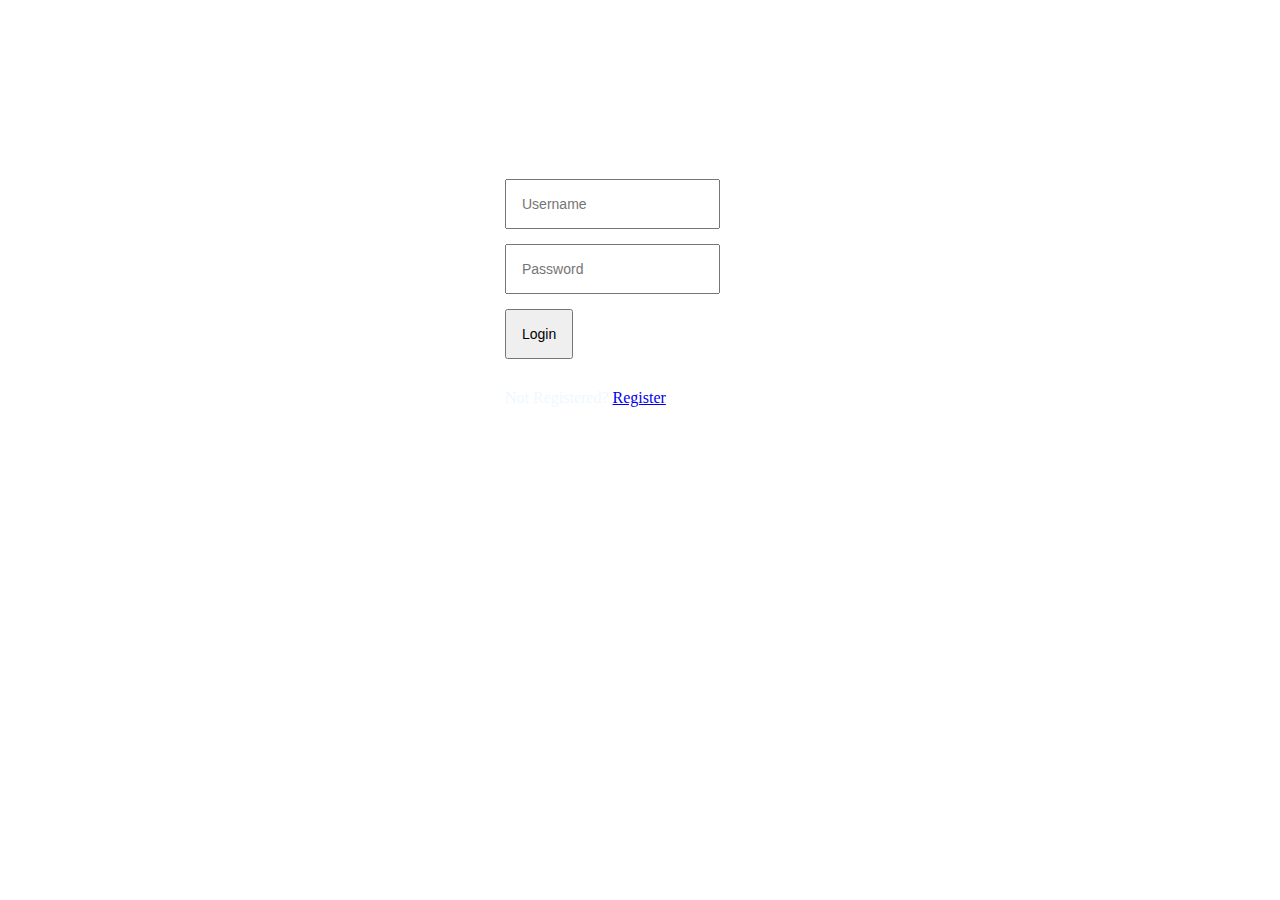
<file: Index.html>
<!DOCTYPE html>
<html>
<head>
  <link rel="stylesheet" href="loginworks.css"
</head>
<body>
  <div class="login-page">
    <div class="form">
      <form class="register-form">
        <input type="text" placeholder="Username"/>
            <input type="text" placeholder="Password"/>
                <input type="text" placeholder="Email Id"/>
                <button>Create</button>
                <p class="message">Already Registered? <a href="#"> Login</a></p>
              </form>
<form class="login-form">
  <input type="text" placeholder="Username"/>
    <input type="password" placeholder="Password"/>
  
    <form> <input type="button" value="Login" onclick="window.location.href='Home.html'" />
</form>
    <p class="message"> Not Registered? <a href="#">Register</a></p>
            </form>
            </div>
          </div>
  <script src='https://code.jquery.com/jquery-3.3.1.min.js'>
  </script>

  <script>
  $('.message a').click(function() {
  $('form').animate({height: "toggle", opacity: "toggle"}, "slow");
});
</script>
  </body>

</html>
</file>
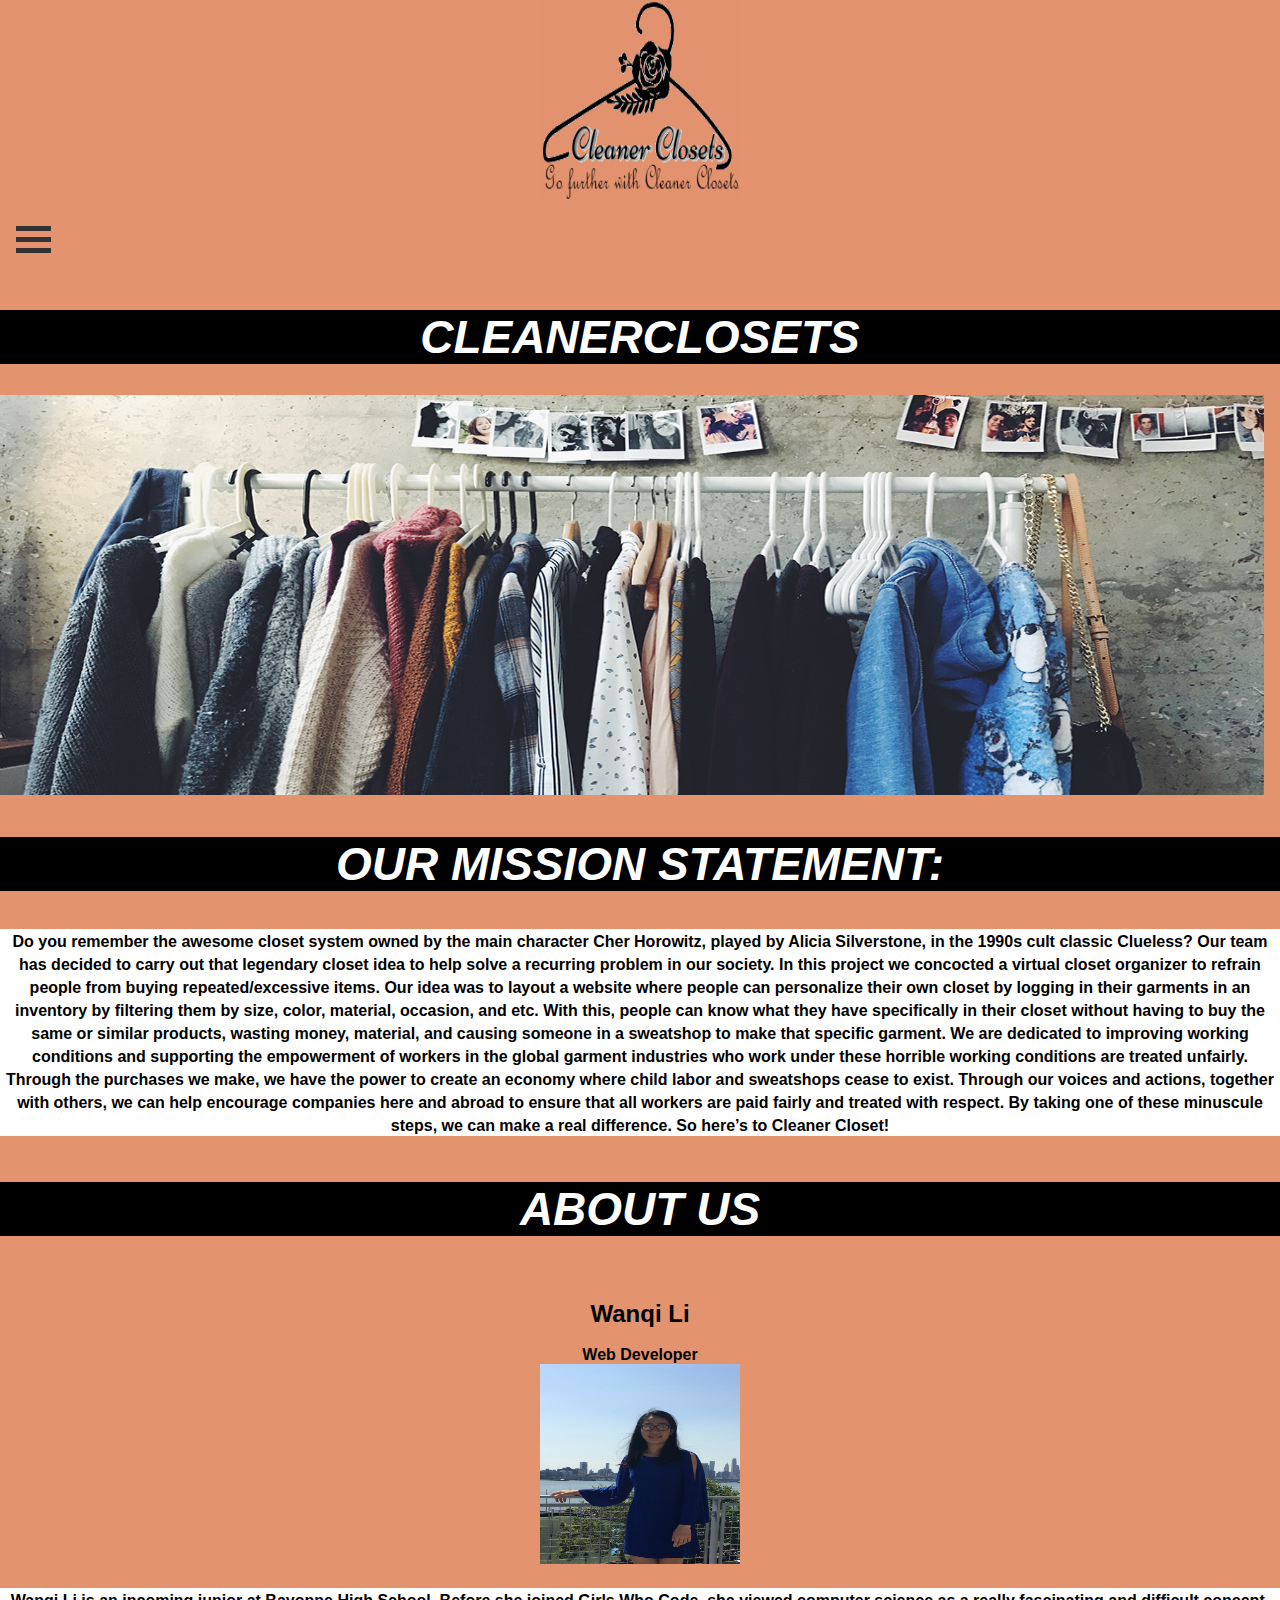
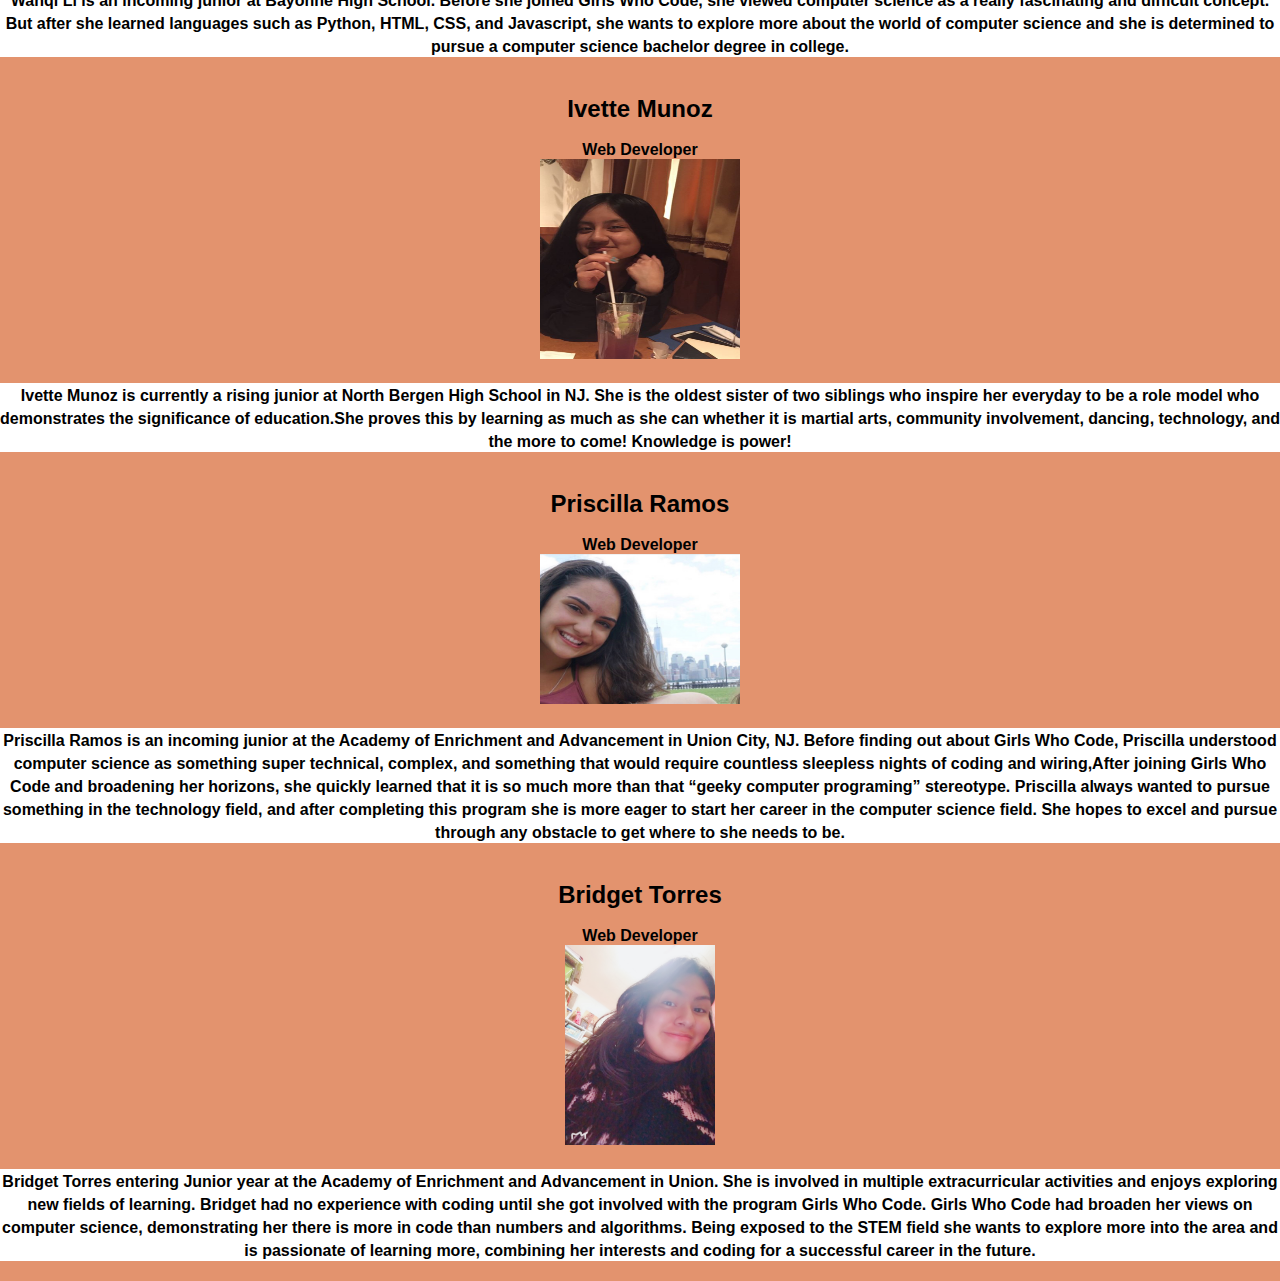
<file: Home.html>
<!DOCTYPE html>
<html>
<head>
        <center> <img src="logofixed.png" height="200"width="200"> </center>
       
  
       <div class="container" onclick="myFunction(this),sidebar()">
     <div class="bar1"></div>
      <div class="bar2"></div>
      <div class="bar3"></div>
    </div>
 
  <h1> <font color= "white">CleanerClosets</font> </h1>

  <body bgcolor = "#e3936e">
   <link rel="stylesheet" href="dessign.css">
   <meta name="viewport" content="width=device-width, initial-scale=1">
    <link rel="stylesheet" href="SideBarstyle.css"></link>
    <link rel="stylesheet" href="https://cdnjs.cloudflare.com/ajax/libs/font-awesome/4.7.0/css/font-awesome.min.css"></link>

</head>

<body>
  <header class="w3-display-container w3-content w3-wide" style="max-width:1500px;" id="home">
    <img class="w3-image" src="clothing.jpg" alt="Architecture" width="1264" height="400">
    <div class="w3-display-middle w3-margin-top w3-center">
    </div>
  </header>
</body>

<meta name="viewport" content="width=device-width, initial-scale=1">
<style>
s
/* Full-width input fields */

/* Set a style for all buttons */

</style>
</head>
<head>
  <link rel="stylesheet" href="http://cdn.leafletjs.com/leaflet-0.7.3/leaflet.css" />
  <script src="http://cdn.leafletjs.com/leaflet-0.7.3/leaflet.js"></script>
  <link rel= "stylesheet" href=leaflet.css>
  <meta name="viewport" content="width=device-width, initial-scale=1">
    <link rel="stylesheet" href="SideBarstyle.css"></link>
    <link rel="stylesheet" href="https://cdnjs.cloudflare.com/ajax/libs/font-awesome/4.7.0/css/font-awesome.min.css"></link>

</head>
<style>
#map {
    width: 640px;
    height:500px;
}
</style>
<body bgcolor="e8e0cd">

  <div id="icon-bar">
      <a class="active" href="textColumns.html"><img type="image/svg+xml"
      <?xml version="1.0" encoding="UTF-8"?>
      <!DOCTYPE svg PUBLIC "-//W3C//DTD SVG 1.1//EN" "http://www.w3.org/Graphics/SVG/1.1/DTD/svg11.dtd">
      <svg version="1.1" id="Layer_1" xmlns="http://www.w3.org/2000/svg" xmlns:xlink="http://www.w3.org/1999/xlink" x="0px" y="0px" viewBox="-40.5 73.5 41 41" style="enable-background:new -40.5 73.5 41 41;" xml:space="preserve">
      <path class="st0" d="M0,97.7c-0.2-0.5-0.5-0.9-0.8-1.3c-2.2-2.9-7.5-6.2-9.6-7.1c-0.9-0.4-1.8-0.7-2.7-1.2c-1.1-0.7-1.9-1.8-3-2.5  c-0.8-0.5-1.7-0.8-2.7-0.9c-0.2,0-0.3-0.1-0.3-0.3v-2.2c0-0.2,0.1-0.3,0.3-0.4c2-0.6,3.3-2.5,2.9-4.7c-0.3-1.6-1.6-3-3.2-3.3  c-2.7-0.6-5,1.5-5,4.1c0,0.5,0.4,0.9,0.9,0.9c0.5,0,0.9-0.4,0.9-0.9c0-0.8,0.3-1.6,0.9-2c2.4-1.5,4.9,1.1,3.5,3.5  c-0.4,0.6-1.2,0.9-2,0.9c-0.5,0-0.9,0.4-0.9,0.9v3.3c0,0.2-0.1,0.3-0.3,0.3c-1.1,0.1-2,0.4-2.8,0.9c-1.1,0.7-1.9,1.8-3,2.5  c-0.8,0.5-1.8,0.9-2.7,1.2c-2,0.9-7.3,4.2-9.5,7.1c-0.4,0.4-0.6,0.9-0.8,1.3c-1.9,3.7,2.5,5,3.3,4.3c0.6-0.5,1.1-1.2,1.4-2  c0.1-0.1,0.1-0.1,0.2-0.1h4.9c0.2,0,0.4,0.2,0.4,0.4v10.7c0,0.1,0.1,0.3,0.1,0.4c1.4,1.9,4.5,3,9.7,3c4.6,0,8.4-2.3,9.5-3  c0.2-0.1,0.3-0.3,0.3-0.5v-10.7c0-0.2,0.2-0.4,0.4-0.4h4.9c0.1,0,0.2,0.1,0.3,0.2c0.4,0.8,0.7,1.5,1.3,1.9  C-2.4,102.7,1.9,101.4,0,97.7z M-6,98.2h-3.8c-0.2,0-0.4-0.2-0.4-0.4v-1.9c0-0.2-0.2-0.4-0.4-0.4h-18.7c-0.2,0-0.4,0.2-0.4,0.4v1.9  c0,0.2-0.2,0.4-0.4,0.4h-4c-0.1,0-0.2-0.1-0.2-0.2c0.6-1,1.1-2.1,1.8-2.9c2.2-2.9,5.5-4.8,9.1-5.3c1-0.1,5.2-0.1,5.9-0.1  c3.9,0.2,7.8,2.2,10.1,5.4c0.6,0.9,1.2,1.8,1.7,2.8C-5.6,97.9-5.8,98.2-6,98.2z/>
      </svg>
  "><br>Closet</a>
    <a href="Home.html"><i class="fa fa-home"></i><br>Home</a>
    <a href="mapapi.html"><i class="fa fa-globe"></i><br>Donate</a>
    <a href="notification.html"><i class="fa fa-envelope"></i><br>Notification</a>
    </div>

<body>

<div id="id01" class="modal">

  <form class="modal-content animate" action="/action_page.php">
    <div class="imgcontainer">
      <span onclick="document.getElementById('id01').style.display='none'" class="close" title="Close Modal">&times;</span>
    </div>

    <div class="container">
      <label for="uname"><b>Username</b></label>
      <input type="text" placeholder="Enter Username" name="uname" required>

      <label for="psw"><b>Password</b></label>
      <input type="password" placeholder="Enter Password" name="psw" required>

      <button type="submit">Login</button>
      <label>
        <input type="checkbox" checked="checked" name="remember"> Remember me
      </label>
    </div>

    <div class="container" style="background-color:#f1f1f1">
      <button type="button" onclick="document.getElementById('id01').style.display='none'" class="cancelbtn">Cancel</button>
    </div>
  </form>
</div>
<body>
  <h2>Our Mission Statement:</h2>
    <p>  <font size = "3"> Do you remember the awesome closet system owned by the main character Cher Horowitz,
      played by Alicia Silverstone, in the 1990s cult classic Clueless? Our team
      has decided to carry out that legendary closet idea to help solve a recurring
      problem in our society.  In this project we concocted a virtual closet organizer
      to refrain people from buying repeated/excessive items. Our idea was to  layout
      a website where people can personalize their own closet by logging in their garments in an inventory by filtering them by size, color, material, occasion, and etc. With this, people can know what they have specifically in their closet without having to buy the same or similar products, wasting money, material, and causing someone in a sweatshop to make that specific garment. We are  dedicated to improving working conditions and supporting the empowerment of workers in the global garment industries who work under these horrible working conditions are treated unfairly.
      Through the purchases we make, we have the power to create an economy where child labor
      and sweatshops cease to exist.  Through our voices and actions, together with others,
      we can help encourage companies here and abroad to ensure that all workers are
      paid fairly and treated with respect. By taking one of these minuscule steps,
            we can make a real difference. So here’s to Cleaner Closet!</font></p>
</body>
<body>
        <center> <h3> About Us </h3> </center>
        
        <center> <br><b> <font size = "5">Wanqi Li</font> </b> </br> </center>
                <center> <br><b> Web Developer</b> </br> </center>
         <center> <img src="wanqi pic.jpeg" height="200"width="200"> </center>
<p> <font size = "3"> Wanqi Li is an incoming junior at Bayonne High School. Before she joined Girls
Who Code, she viewed computer science as a really fascinating and difficult
concept. But after she learned languages such as Python, HTML, CSS, and
Javascript, she wants to explore more about the world of computer science and
she is determined to pursue a computer science bachelor degree in college. </font></p>    
     
              <center> <br> <b> <font size = "5"> Ivette Munoz </font> </b> </br> </center>
       <center> <br> <b>  Web Developer</b> </br> </center>
         <center> <img src="ivypic.png" height="200"width="200"> </center>
<p> <font size = "3"> Ivette Munoz is currently a rising junior at North Bergen High School in NJ. She is the oldest sister of two siblings who inspire her everyday to be a role model who demonstrates the significance of education.She proves this by learning as much as she can whether it is martial arts, community involvement, dancing, technology, and the more to come! Knowledge is power! </font> </p>
        
        <center> <br> <b> <font size = "5"> Priscilla Ramos</font></b></br> </center>
             <center> <br> <b>  Web Developer</b></br> </center>        
 <center> <img src="priscilla pic.jpg" height="150"width="200"> </center>
<p>  <font size = "3"> Priscilla Ramos is an incoming junior at the Academy of Enrichment and Advancement
in Union City, NJ. Before finding out about Girls Who Code, Priscilla understood
computer science as something super technical, complex, and something that would require
countless sleepless nights of coding and wiring,After joining Girls Who Code and broadening her horizons,
she quickly learned that it is so much more than that “geeky computer programing” stereotype.
Priscilla always wanted to pursue something in the technology field, and after
completing this program she is more eager to start her career in the computer science field.
        She hopes to excel and pursue through any obstacle to get where to she needs to be. </font> </p>

          <center> <br> <b> <font size = "5"> Bridget Torres </font> </b> </br> </center>
           <center> <br> <b> Web Developer </b> </br> </center>
 <center> <img src="bridget pic.jpg" height=200"width="200"> </center>
<p>  <font size = "3"> Bridget Torres entering Junior year at the Academy of Enrichment and Advancement
in Union. She is involved in multiple extracurricular activities and enjoys
exploring new fields of learning. Bridget had no experience with coding until
she got involved with the program Girls Who Code. Girls Who Code had broaden her
views on computer science, demonstrating her there is more in code than numbers and algorithms.
Being exposed to the STEM field she wants to explore more into the area and is
passionate of learning more, combining her interests and coding for a successful
        career in the future. </font> </p>
     <p> 
        </body>
<script>
// Get the modal
var modal = document.getElementById('id01');
// When the user clicks anywhere outside of the modal, close it
window.onclick = function(event) {
    if (event.target == modal) {
        modal.style.display = "none";
    }
}
</script>
<script src="sidebar.js"></script>
</file>
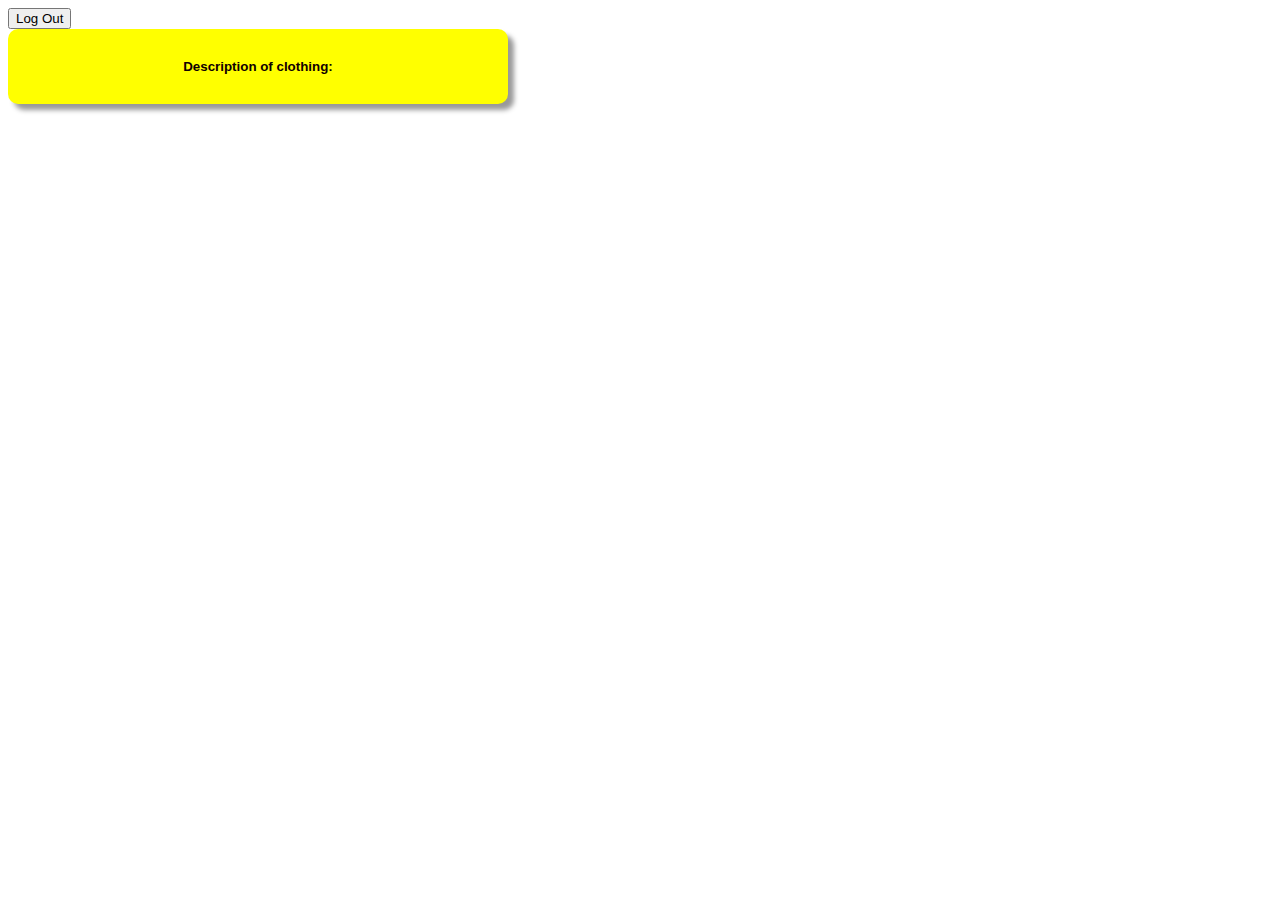
<file: logout.html>
<!DOCTYPE html>
<html>
<head>
<body>
  </body>
<form>
<input class="MyButton" type="button" value="Log Out" onclick="window.location.href='file:///C:/Users/Girls%20Who%20Code/Documents/web%20development/2weekendproject/SIGN%20IN%20PAGE.html'" />
</form>
<button style="width: 500px; padding: 30px; cursor: pointer; box-shadow: 6px 6px 5px; #999; -webkit-box-shadow: 6px 6px 5px #999; -moz-box-shadow: 6px 6px 5px #999; font-weight: bold; background: #ffff00; color: #100; border-radius: 10px; border: 1px;"
<button class="btn success">Description of clothing:</button>

</html>
</file>
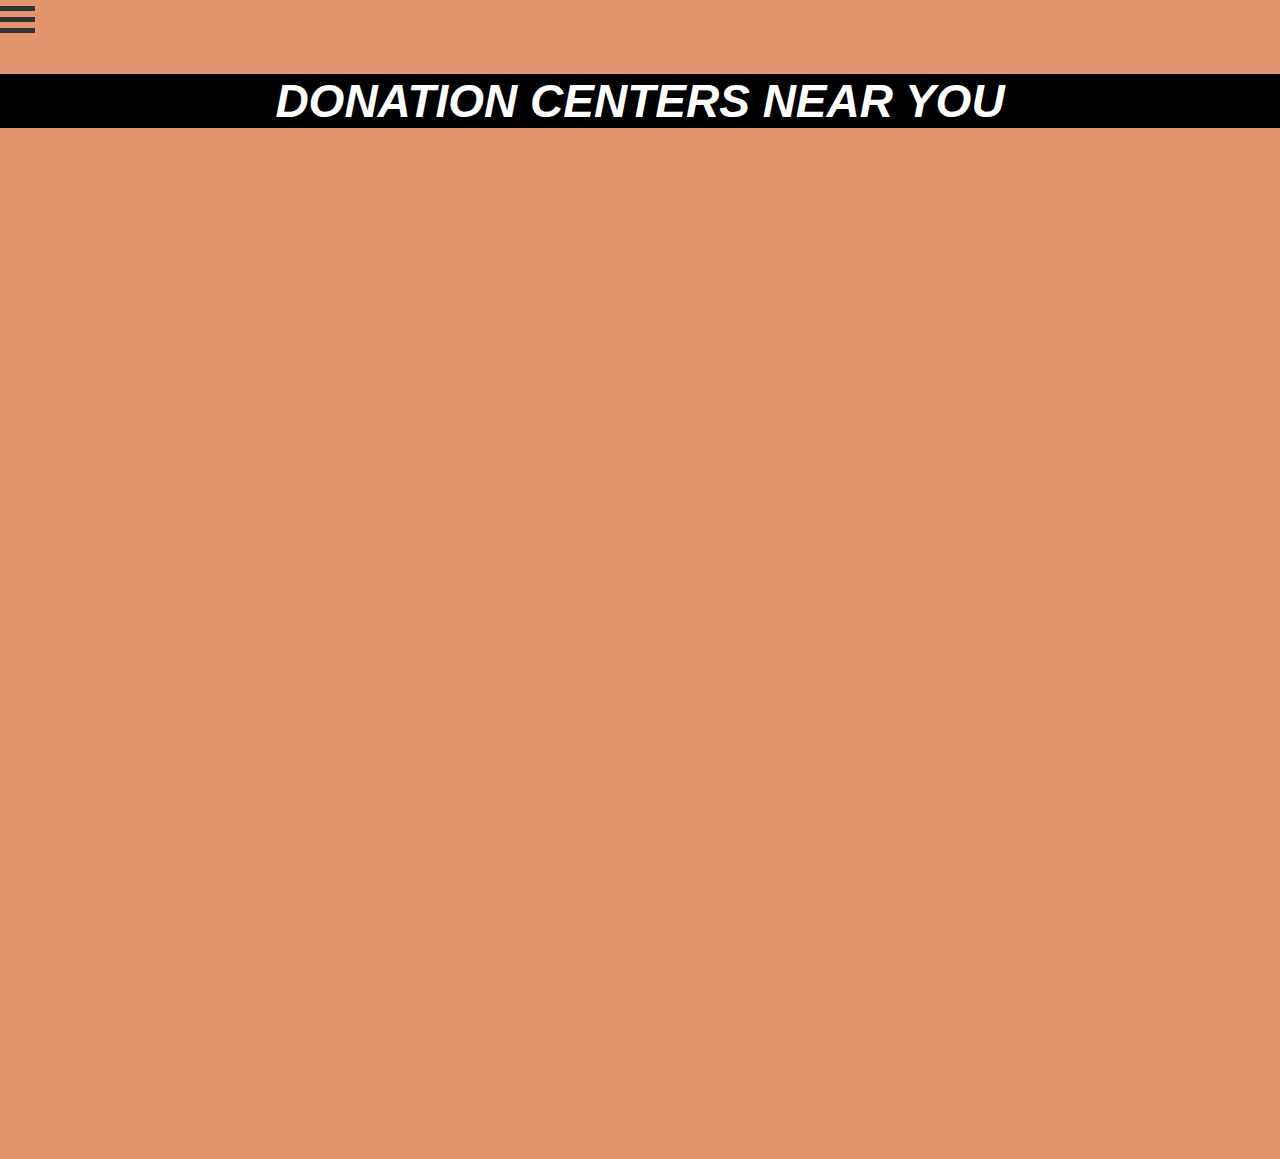
<file: mapapi.html>
<!DOCTYPE html>
<html>
      <div class="container" onclick="myFunction(this),sidebar()">
      <div class="bar1"></div>
      <div class="bar2"></div>
      <div class="bar3"></div>
    </div>
<h1> Donation Centers near you </h1>
<head>
  <link rel="stylesheet" href="http://cdn.leafletjs.com/leaflet-0.7.3/leaflet.css" />
  <script src="http://cdn.leafletjs.com/leaflet-0.7.3/leaflet.js"></script>
  <link rel= "stylesheet" href=leaflet.css>
  <link rel="stylesheet" href="mapapio.css"></link>
  <meta name="viewport" content="width=device-width, initial-scale=1">
    <link rel="stylesheet" href="SideBarstyle.css"></link>
    <link rel="stylesheet" href="https://cdnjs.cloudflare.com/ajax/libs/font-awesome/4.7.0/css/font-awesome.min.css"></link>

</head>
<style>

#map {
    width: 640px;
    height:500px;
}
</style>
<body bgcolor="#e3936e">

  <div id="icon-bar">
      <a class="active" href="textColumns.html"><img type="image/svg+xml"
      <?xml version="1.0" encoding="UTF-8"?>
      <!DOCTYPE svg PUBLIC "-//W3C//DTD SVG 1.1//EN" "http://www.w3.org/Graphics/SVG/1.1/DTD/svg11.dtd">
      <svg version="1.1" id="Layer_1" xmlns="http://www.w3.org/2000/svg" xmlns:xlink="http://www.w3.org/1999/xlink" x="0px" y="0px" viewBox="-40.5 73.5 41 41" style="enable-background:new -40.5 73.5 41 41;" xml:space="preserve">
      <path class="st0" d="M0,97.7c-0.2-0.5-0.5-0.9-0.8-1.3c-2.2-2.9-7.5-6.2-9.6-7.1c-0.9-0.4-1.8-0.7-2.7-1.2c-1.1-0.7-1.9-1.8-3-2.5  c-0.8-0.5-1.7-0.8-2.7-0.9c-0.2,0-0.3-0.1-0.3-0.3v-2.2c0-0.2,0.1-0.3,0.3-0.4c2-0.6,3.3-2.5,2.9-4.7c-0.3-1.6-1.6-3-3.2-3.3  c-2.7-0.6-5,1.5-5,4.1c0,0.5,0.4,0.9,0.9,0.9c0.5,0,0.9-0.4,0.9-0.9c0-0.8,0.3-1.6,0.9-2c2.4-1.5,4.9,1.1,3.5,3.5  c-0.4,0.6-1.2,0.9-2,0.9c-0.5,0-0.9,0.4-0.9,0.9v3.3c0,0.2-0.1,0.3-0.3,0.3c-1.1,0.1-2,0.4-2.8,0.9c-1.1,0.7-1.9,1.8-3,2.5  c-0.8,0.5-1.8,0.9-2.7,1.2c-2,0.9-7.3,4.2-9.5,7.1c-0.4,0.4-0.6,0.9-0.8,1.3c-1.9,3.7,2.5,5,3.3,4.3c0.6-0.5,1.1-1.2,1.4-2  c0.1-0.1,0.1-0.1,0.2-0.1h4.9c0.2,0,0.4,0.2,0.4,0.4v10.7c0,0.1,0.1,0.3,0.1,0.4c1.4,1.9,4.5,3,9.7,3c4.6,0,8.4-2.3,9.5-3  c0.2-0.1,0.3-0.3,0.3-0.5v-10.7c0-0.2,0.2-0.4,0.4-0.4h4.9c0.1,0,0.2,0.1,0.3,0.2c0.4,0.8,0.7,1.5,1.3,1.9  C-2.4,102.7,1.9,101.4,0,97.7z M-6,98.2h-3.8c-0.2,0-0.4-0.2-0.4-0.4v-1.9c0-0.2-0.2-0.4-0.4-0.4h-18.7c-0.2,0-0.4,0.2-0.4,0.4v1.9  c0,0.2-0.2,0.4-0.4,0.4h-4c-0.1,0-0.2-0.1-0.2-0.2c0.6-1,1.1-2.1,1.8-2.9c2.2-2.9,5.5-4.8,9.1-5.3c1-0.1,5.2-0.1,5.9-0.1  c3.9,0.2,7.8,2.2,10.1,5.4c0.6,0.9,1.2,1.8,1.7,2.8C-5.6,97.9-5.8,98.2-6,98.2z/>
      </svg>
  "><br>Closet</a>
    <a href="Home.html"><i class="fa fa-home"></i><br>Home</a>
    <a href="mapapi.html"><i class="fa fa-globe"></i><br>Donate</a>
    <a href="notification.html"><i class="fa fa-envelope"></i><br>Notification</a>
    </div>

<!-- map -->
    <center><div id="map"></div></center>
    <div id="map"></div>
        
</body>

<script>

    var map = L.map('map',{scrollWheelZoom:false}).setView([40.4329, 360-74], 9);

    L.tileLayer('http://{s}.tile.osm.org/{z}/{x}/{y}.png', {
    attribution: '&copy; <a href="http://osm.org/copyright">OpenStreetMap</a> contributors'
    }).addTo(map);

    var firefoxIcon = L.icon({
        iconUrl: 'https://cdn0.iconfinder.com/data/icons/small-n-flat/24/678111-map-marker-512.png',
        iconSize: [50, 50], // size of the icon
        });

    //]var marker = L.marker([40.0583, 360-74.4057], {icon: firefoxIcon}).bindPopup('sqnks').addTo(map);
    var locations=[["GreenDrop Donation", 40.3213,360-74.2150],["The Salvation Army  Store & Donation Center", 40.4756,360-74.0035],
    ["The Salvation Army Family Store & Donation Center", 40.4530,360-74.0237],["Planet Aid - New Jersey and New York", 40.5203,360-74.1700],
    ["GreenDrop Donation",40.5380,360-74.3636],["The Salvation Army Family Store & Donation Center NORTH BERGEN",40.7993,360-74.0089],
    ["The Salvation Army Family Store & Donation Center KENNEDY",40.4530,360-74.0237],["Planet Aid - New Jersey and New York",40.8679,360-74.2840]["GreenDrop - Cherry Hill, NJ",39.9529,360-75.0259]]
    for (var i=0;i<locations.length;i++){
    var marker =  L.marker([locations[i][1],locations[i][2]], {icon: firefoxIcon}).bindPopup(locations[i][0]).addTo(map);
   }

</script>
<script src="leaflet.js"> </script>
<script src="sidebar.js"> </script>
</body>
</html>
</file>
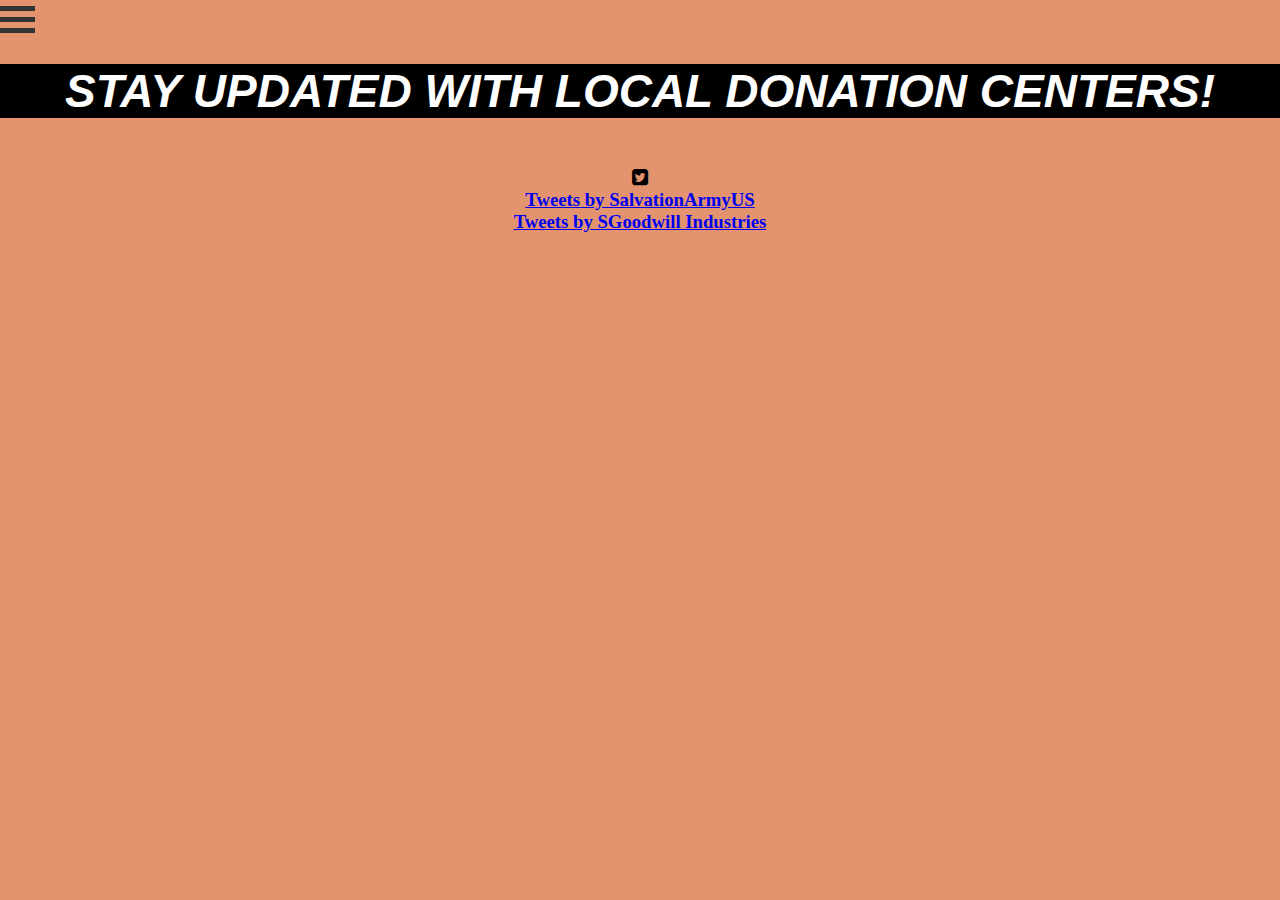
<file: notification.html>
<!DOCTYPE html>
<html>
  <head>
     <div class="container1" onclick="myFunction(this),sidebar()">
      <div class="bar1"></div>
      <div class="bar2"></div>
      <div class="bar3"></div>
    </div>
    <h1> Stay updated with Local donation centers! </h1>
   
  <meta name="viewport" content="width=device-width, initial-scale=1">
    <link rel="stylesheet" href="SideBarstyle.css"></link>
    <link rel="stylesheet" href="https://cdnjs.cloudflare.com/ajax/libs/font-awesome/4.7.0/css/font-awesome.min.css"></link>

  <link rel="stylesheet" href=tweets.css></link>
  <center>  <title>Tweets</title>
  </head>


    <body bgcolor="#e3936e">
        <div id="icon-bar">
      <a class="active" href="textColumns.html"><img type="image/svg+xml"
      <?xml version="1.0" encoding="UTF-8"?>
      <!DOCTYPE svg PUBLIC "-//W3C//DTD SVG 1.1//EN" "http://www.w3.org/Graphics/SVG/1.1/DTD/svg11.dtd">
      <svg version="1.1" id="Layer_1" xmlns="http://www.w3.org/2000/svg" xmlns:xlink="http://www.w3.org/1999/xlink" x="0px" y="0px" viewBox="-40.5 73.5 41 41" style="enable-background:new -40.5 73.5 41 41;" xml:space="preserve">
      <path class="st0" d="M0,97.7c-0.2-0.5-0.5-0.9-0.8-1.3c-2.2-2.9-7.5-6.2-9.6-7.1c-0.9-0.4-1.8-0.7-2.7-1.2c-1.1-0.7-1.9-1.8-3-2.5  c-0.8-0.5-1.7-0.8-2.7-0.9c-0.2,0-0.3-0.1-0.3-0.3v-2.2c0-0.2,0.1-0.3,0.3-0.4c2-0.6,3.3-2.5,2.9-4.7c-0.3-1.6-1.6-3-3.2-3.3  c-2.7-0.6-5,1.5-5,4.1c0,0.5,0.4,0.9,0.9,0.9c0.5,0,0.9-0.4,0.9-0.9c0-0.8,0.3-1.6,0.9-2c2.4-1.5,4.9,1.1,3.5,3.5  c-0.4,0.6-1.2,0.9-2,0.9c-0.5,0-0.9,0.4-0.9,0.9v3.3c0,0.2-0.1,0.3-0.3,0.3c-1.1,0.1-2,0.4-2.8,0.9c-1.1,0.7-1.9,1.8-3,2.5  c-0.8,0.5-1.8,0.9-2.7,1.2c-2,0.9-7.3,4.2-9.5,7.1c-0.4,0.4-0.6,0.9-0.8,1.3c-1.9,3.7,2.5,5,3.3,4.3c0.6-0.5,1.1-1.2,1.4-2  c0.1-0.1,0.1-0.1,0.2-0.1h4.9c0.2,0,0.4,0.2,0.4,0.4v10.7c0,0.1,0.1,0.3,0.1,0.4c1.4,1.9,4.5,3,9.7,3c4.6,0,8.4-2.3,9.5-3  c0.2-0.1,0.3-0.3,0.3-0.5v-10.7c0-0.2,0.2-0.4,0.4-0.4h4.9c0.1,0,0.2,0.1,0.3,0.2c0.4,0.8,0.7,1.5,1.3,1.9  C-2.4,102.7,1.9,101.4,0,97.7z M-6,98.2h-3.8c-0.2,0-0.4-0.2-0.4-0.4v-1.9c0-0.2-0.2-0.4-0.4-0.4h-18.7c-0.2,0-0.4,0.2-0.4,0.4v1.9  c0,0.2-0.2,0.4-0.4,0.4h-4c-0.1,0-0.2-0.1-0.2-0.2c0.6-1,1.1-2.1,1.8-2.9c2.2-2.9,5.5-4.8,9.1-5.3c1-0.1,5.2-0.1,5.9-0.1  c3.9,0.2,7.8,2.2,10.1,5.4c0.6,0.9,1.2,1.8,1.7,2.8C-5.6,97.9-5.8,98.2-6,98.2z/>
      </svg>
  "><br>Closet</a>
    <a href="Home.html"><i class="fa fa-home"></i><br>Home</a>
    <a href="mapapi.html"><i class="fa fa-globe"></i><br>Donate</a>
    <a href="notification.html"><i class="fa fa-envelope"></i><br>Notification</a>
    </div>
      <div class="row">
      <div class="col-md-4"></div>
      <div class="container">
      <div class="col-md-4">
      <div class="panel panel-danger">
      <div class="panel-heading">
<h3 class="panel-title"><i class="fa fa-twitter-square" aria-hidden="true"></i>



<div class="twit_wrap">
      <a class="twitter-timeline"
      href="https://twitter.com/SalvationArmyUS?ref_src=twsrc%5Etfw"
      data-width="500"
      data-height="500"
      >
  Tweets by SalvationArmyUS</a>

</div>

<div class="twit_wrap">

      <a class="twitter-timeline"
      href="https://twitter.com/GoodwillIntl?ref_src=twsrc%5Egoogle%7Ctwcamp%5Eserp%7Ctwgr%5Eauthor"
      data-width="500"
      data-height="500">
  Tweets by SGoodwill Industries</a>
</div>

  <script async src="https://platform.twitter.com/widgets.js" charset="utf-8"></script>

    </div>
  </body>
</center>
<script src="notification.js"></script>
        <script src="sidebar.js"></script>
</html>
</file>
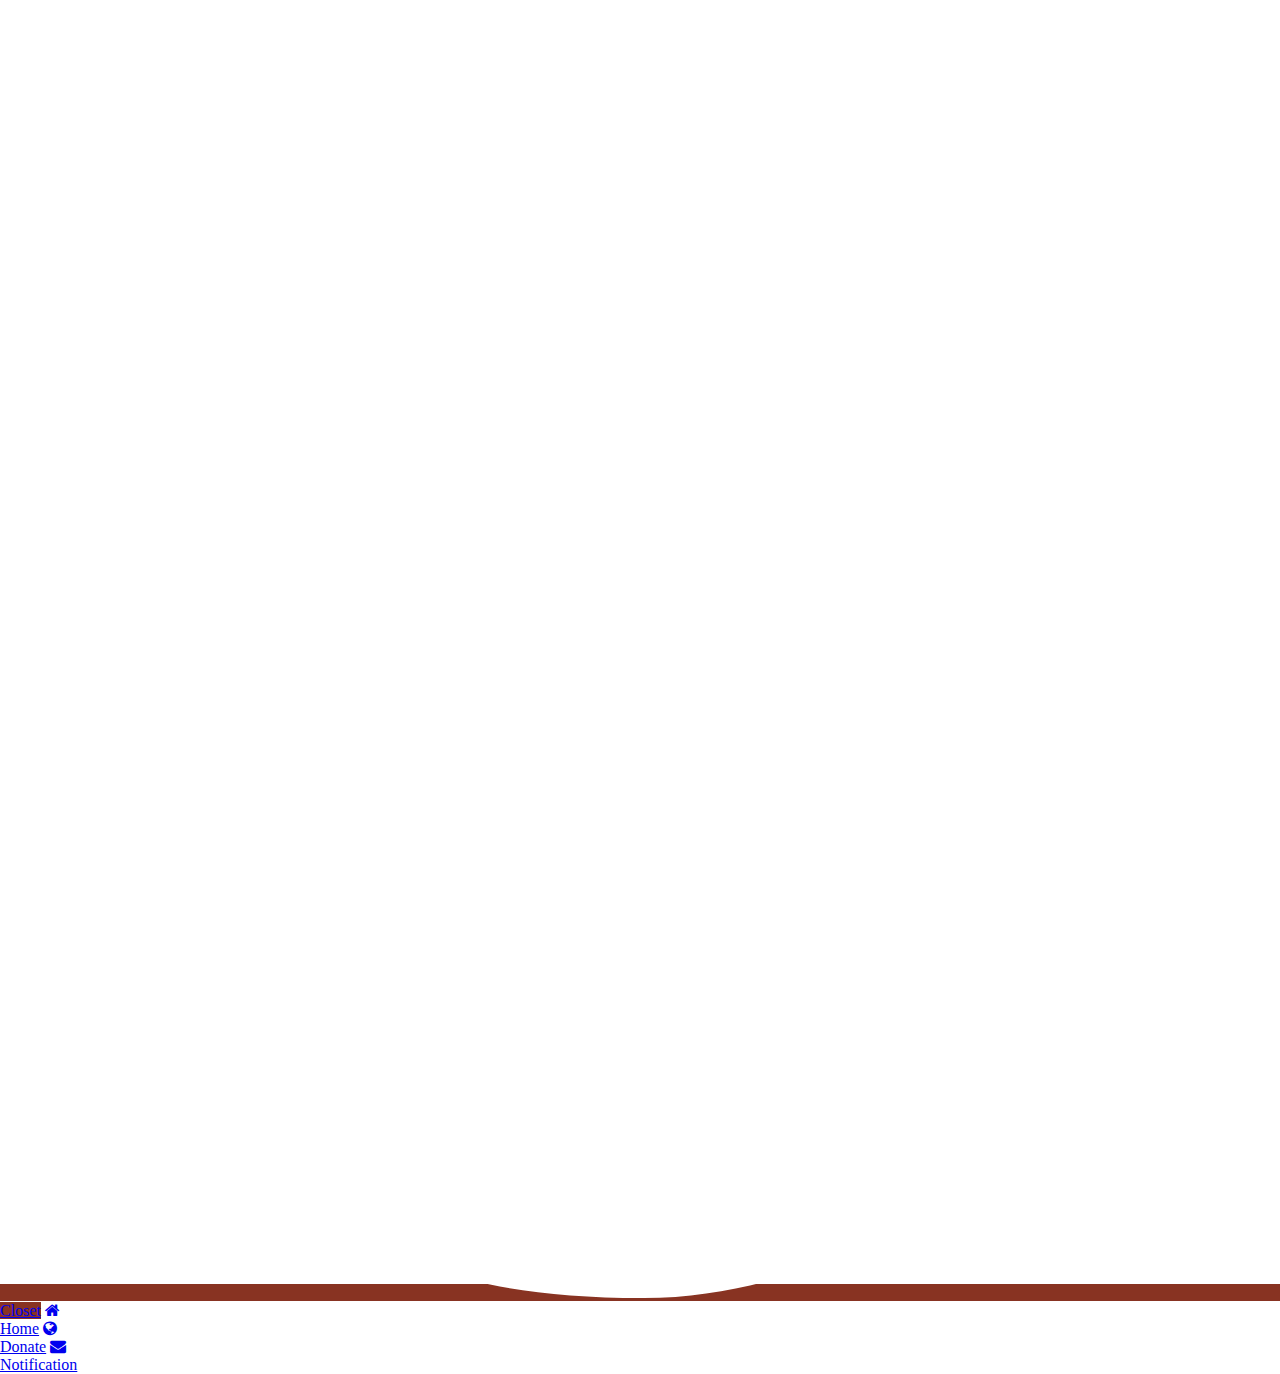
<file: sidebar.html>
<!DOCTYPE html>
<html>
  <head>
    <meta name="viewport" content="width=device-width, initial-scale=1">
    <link rel="stylesheet" href="SideBarstyle.css"></link>
    <link rel="stylesheet" href="https://cdnjs.cloudflare.com/ajax/libs/font-awesome/4.7.0/css/font-awesome.min.css"></link>
  </head>

  <body >
  <div class="icon-bar">
      <a class="active" href="textColumns.html"><img type="image/svg+xml"
      <?xml version="1.0" encoding="UTF-8"?>
      <!DOCTYPE svg PUBLIC "-//W3C//DTD SVG 1.1//EN" "http://www.w3.org/Graphics/SVG/1.1/DTD/svg11.dtd">
      <svg version="1.1" id="Layer_1" xmlns="http://www.w3.org/2000/svg" xmlns:xlink="http://www.w3.org/1999/xlink" x="0px" y="0px" viewBox="-40.5 73.5 41 41" style="enable-background:new -40.5 73.5 41 41;" xml:space="preserve">
      <path class="st0" d="M0,97.7c-0.2-0.5-0.5-0.9-0.8-1.3c-2.2-2.9-7.5-6.2-9.6-7.1c-0.9-0.4-1.8-0.7-2.7-1.2c-1.1-0.7-1.9-1.8-3-2.5  c-0.8-0.5-1.7-0.8-2.7-0.9c-0.2,0-0.3-0.1-0.3-0.3v-2.2c0-0.2,0.1-0.3,0.3-0.4c2-0.6,3.3-2.5,2.9-4.7c-0.3-1.6-1.6-3-3.2-3.3  c-2.7-0.6-5,1.5-5,4.1c0,0.5,0.4,0.9,0.9,0.9c0.5,0,0.9-0.4,0.9-0.9c0-0.8,0.3-1.6,0.9-2c2.4-1.5,4.9,1.1,3.5,3.5  c-0.4,0.6-1.2,0.9-2,0.9c-0.5,0-0.9,0.4-0.9,0.9v3.3c0,0.2-0.1,0.3-0.3,0.3c-1.1,0.1-2,0.4-2.8,0.9c-1.1,0.7-1.9,1.8-3,2.5  c-0.8,0.5-1.8,0.9-2.7,1.2c-2,0.9-7.3,4.2-9.5,7.1c-0.4,0.4-0.6,0.9-0.8,1.3c-1.9,3.7,2.5,5,3.3,4.3c0.6-0.5,1.1-1.2,1.4-2  c0.1-0.1,0.1-0.1,0.2-0.1h4.9c0.2,0,0.4,0.2,0.4,0.4v10.7c0,0.1,0.1,0.3,0.1,0.4c1.4,1.9,4.5,3,9.7,3c4.6,0,8.4-2.3,9.5-3  c0.2-0.1,0.3-0.3,0.3-0.5v-10.7c0-0.2,0.2-0.4,0.4-0.4h4.9c0.1,0,0.2,0.1,0.3,0.2c0.4,0.8,0.7,1.5,1.3,1.9  C-2.4,102.7,1.9,101.4,0,97.7z M-6,98.2h-3.8c-0.2,0-0.4-0.2-0.4-0.4v-1.9c0-0.2-0.2-0.4-0.4-0.4h-18.7c-0.2,0-0.4,0.2-0.4,0.4v1.9  c0,0.2-0.2,0.4-0.4,0.4h-4c-0.1,0-0.2-0.1-0.2-0.2c0.6-1,1.1-2.1,1.8-2.9c2.2-2.9,5.5-4.8,9.1-5.3c1-0.1,5.2-0.1,5.9-0.1  c3.9,0.2,7.8,2.2,10.1,5.4c0.6,0.9,1.2,1.8,1.7,2.8C-5.6,97.9-5.8,98.2-6,98.2z/>
      </svg>
  "><br>Closet</a>
    <a href="Index.html"><i class="fa fa-home"></i><br>Home</a>
    <a href="mapapi.html"><i class="fa fa-globe"></i><br>Donate</a>
    <a href="notification.html"><i class="fa fa-envelope"></i><br>Notification</a>
    </div>
<div class="main">
</div>
  </body>

  <script src="">
  </script>

<html>
</file>
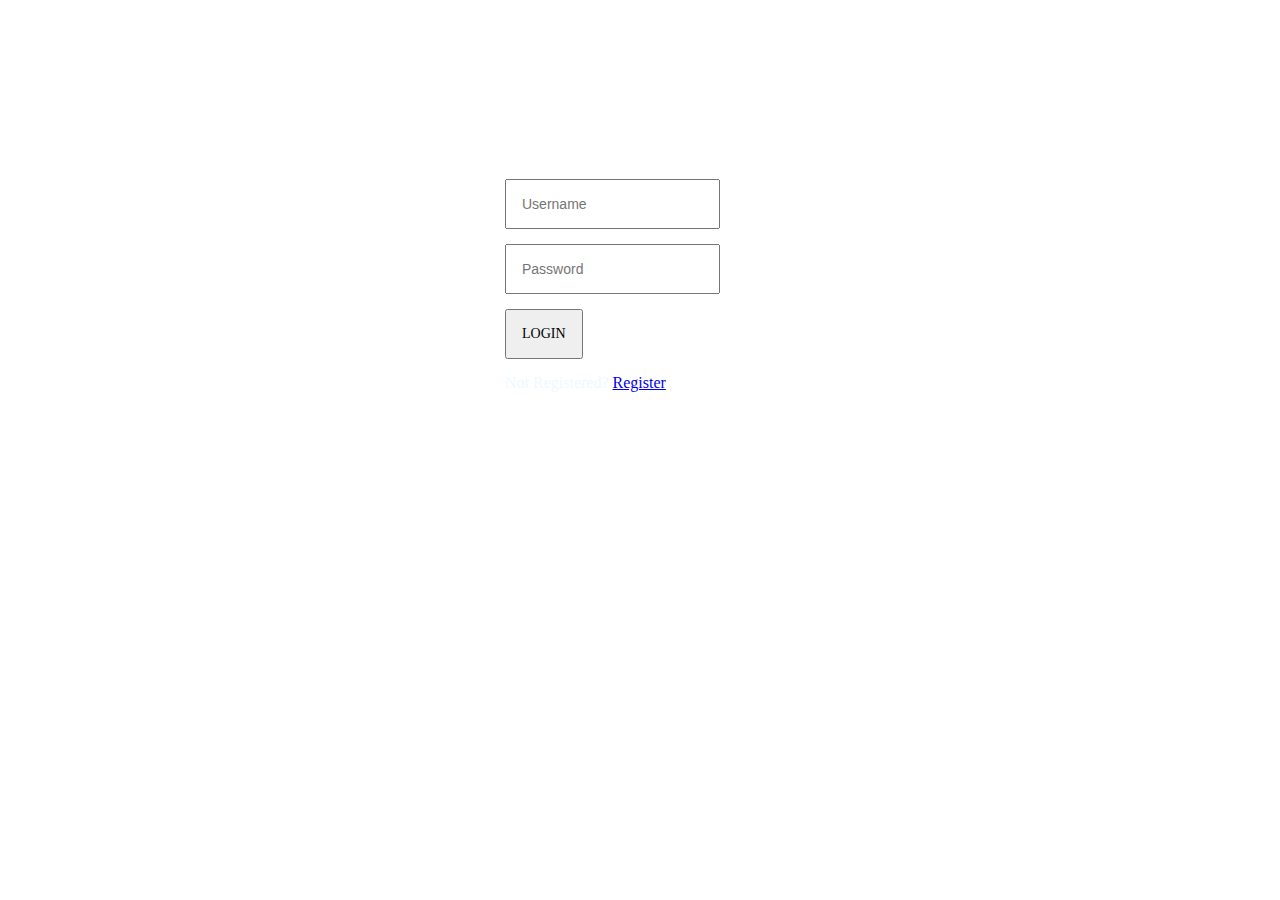
<file: SIGN IN PAGE.html>
<!DOCTYPE html>
<html>
<head>
  <link rel="stylesheet" href="loginworks.css"
</head>
<body>
  <div class="login-page">
    <div class="form">
      <form class="register-form">
        <input type="text" placeholder="Username"/>
            <input type="text" placeholder="Password"/>
                <input type="text" placeholder="Email Id"/>
                <button>Create</button>
                <p class="message">Already Registered? <a href="#"> Login</a></p>
              </form>
<form class="login-form">
  <input type="text" placeholder="Username"/>
    <input type="password" placeholder="Password"/>
    <button>login</button>
    <p class="message"> Not Registered? <a href="#">Register</a></p>
            </form>
            </div>
          </div>
  <script src='https://code.jquery.com/jquery-3.3.1.min.js'>
  </script>

  <script>
  $('.message a').click(function() {
  $('form').animate({height: "toggle", opacity: "toggle"}, "slow");
});
</script>
  </body>

</html>
</file>
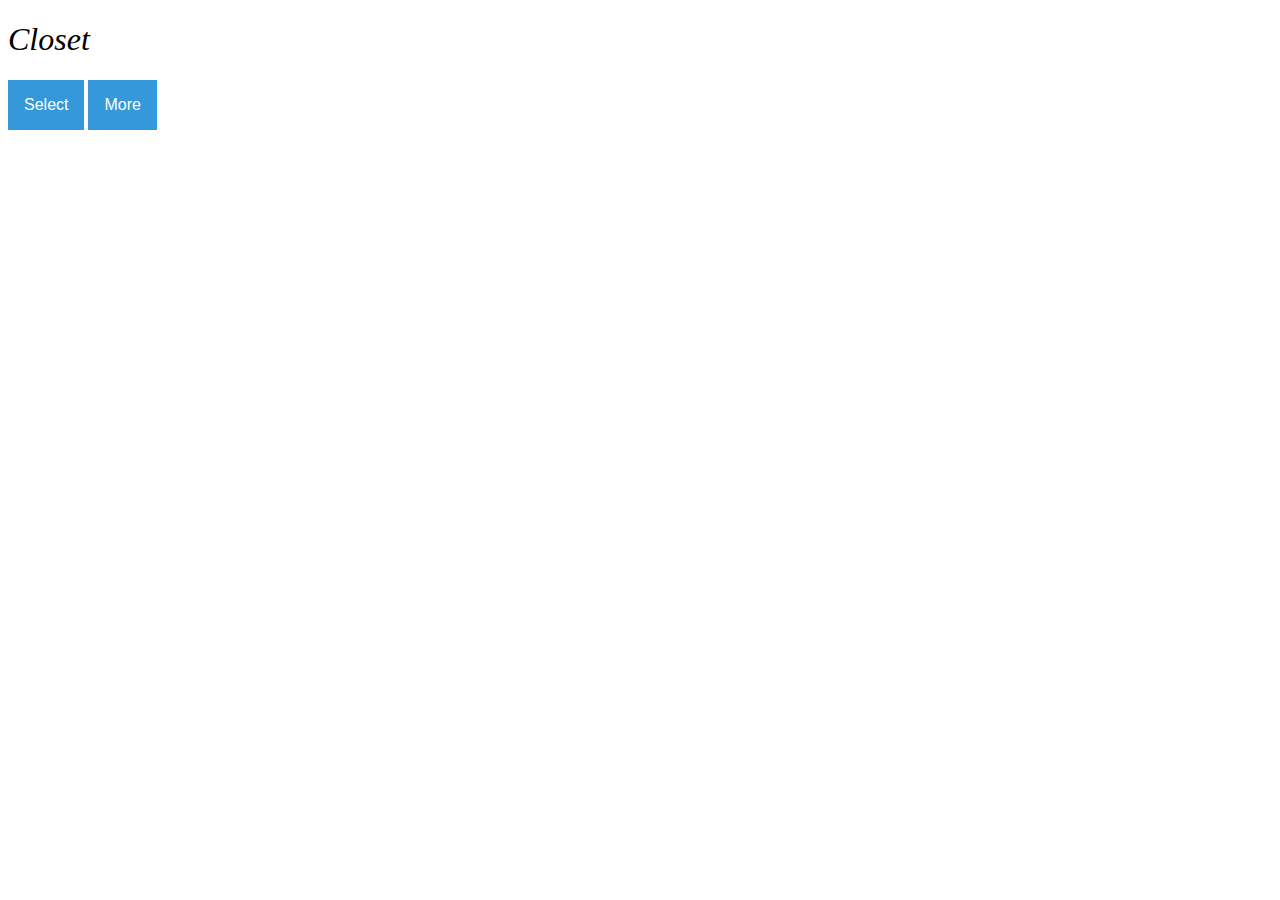
<file: smartcloset.html>
<!DOCTYPE html>
<html>
    <head>
      
      <link rel="stylesheet" href="otherpage.css">
      <title> Scloset Website</title>
    </head>
    <body>
<p id="demo"></p>

<h1> <strong> <em> Closet </em> </strong> </h1>

<div class="dropdown">
<button onclick="myFunction()" class="dropbtn">Select</button>
  <div id="myDropdown" class="dropdown-content">
    <a href="#shirts">Shirts</a>
    <a href="#shoes">Shoes</a>
    <a href="#dresses">Dresses</a>
    <a href="#pants">Pants</a>
    <a href="#shorts">Shorts</a>
    <a href="#skirts">Skirts</a>
  </div>
</div>

<div class="dropdown">
<button onclick="myFun()" class="dropbtn">More</button>
  <div id="myDropdown2" class="dropdown-content">
    <a href="#red">Red</a>
    <a href="#orange">Orange</a>
    <a href="#yellow">Yellow</a>
    <a href="#green">Green</a>
    <a href="#blue">Blue</a>
    <a href="#purple">Purple</a>
    <a href="#pink">Pink</a>
    <a href="#black">Black</a>
    <a href="#blue">Blue</a>
    <a href="#grey">Grey</a>
  </div>
</div>


<script src="smartcloset.js"></script>
</body>

</html>
</file>
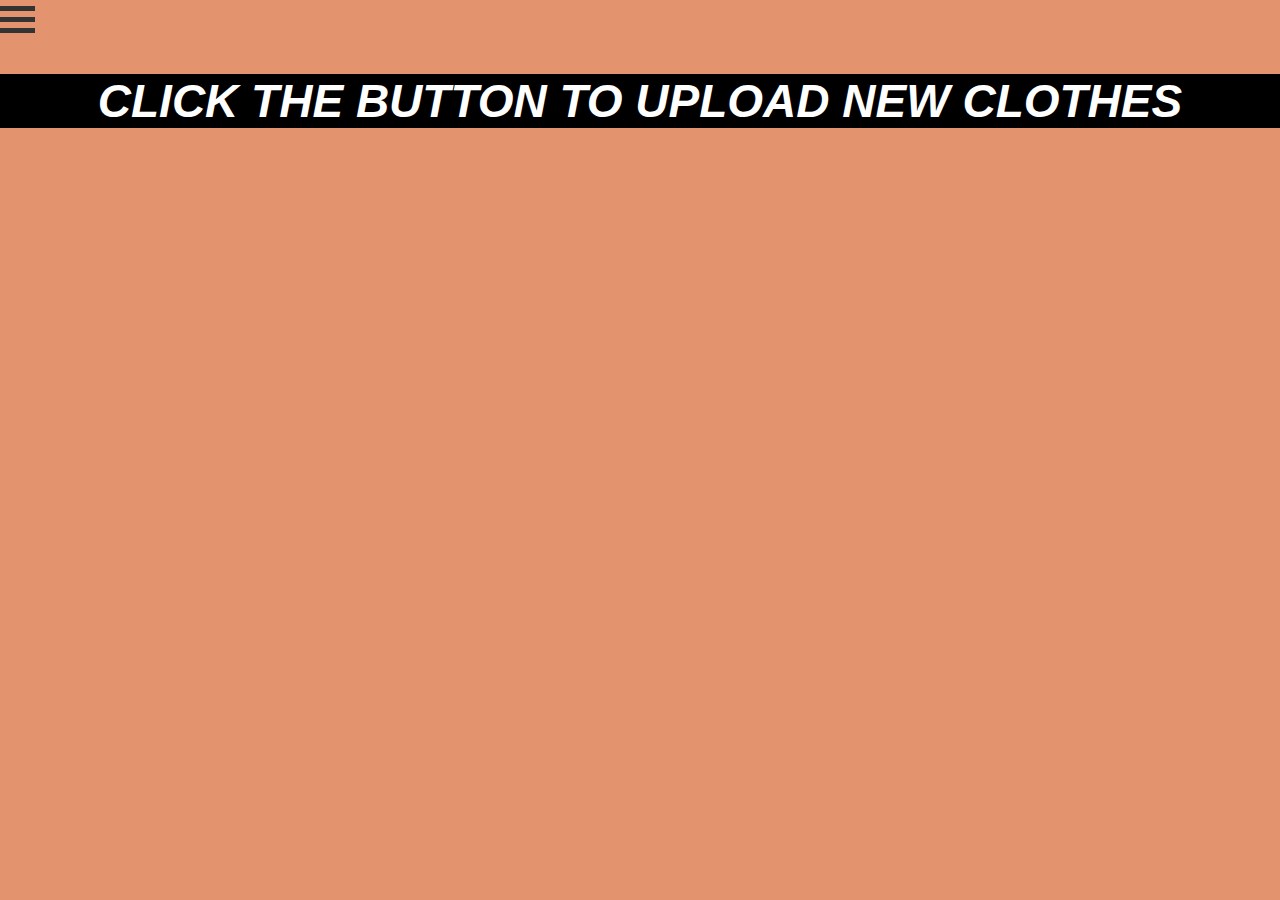
<file: textColumns.html>
<!DOCTYPE html>
<html>
    <head>
      <div class="container" onclick="myFunction(this),sidebar()">
      <div class="bar1"></div>
      <div class="bar2"></div>
      <div class="bar3"></div>
    </div>
    
      <link rel="stylesheet" href="clothingcloset.css">
      <title> Scloset Website</title>
      <meta name="viewport" content="width=device-width, initial-scale=1">
    <link rel="stylesheet" href="SideBarstyle.css"></link>
    <link rel="stylesheet" href="https://cdnjs.cloudflare.com/ajax/libs/font-awesome/4.7.0/css/font-awesome.min.css"></link>
    </head>

<body bgcolor = "#e3936e">  
    <h1>Click the button to upload new clothes</h1>
    <div id="icon-bar">
      <a class="active" href="textColumns.html"><img type="image/svg+xml"
      <?xml version="1.0" encoding="UTF-8"?>
      <!DOCTYPE svg PUBLIC "-//W3C//DTD SVG 1.1//EN" "http://www.w3.org/Graphics/SVG/1.1/DTD/svg11.dtd">
      <svg version="1.1" id="Layer_1" xmlns="http://www.w3.org/2000/svg" xmlns:xlink="http://www.w3.org/1999/xlink" x="0px" y="0px" viewBox="-40.5 73.5 41 41" style="enable-background:new -40.5 73.5 41 41;" xml:space="preserve">
      <path class="st0" d="M0,97.7c-0.2-0.5-0.5-0.9-0.8-1.3c-2.2-2.9-7.5-6.2-9.6-7.1c-0.9-0.4-1.8-0.7-2.7-1.2c-1.1-0.7-1.9-1.8-3-2.5  c-0.8-0.5-1.7-0.8-2.7-0.9c-0.2,0-0.3-0.1-0.3-0.3v-2.2c0-0.2,0.1-0.3,0.3-0.4c2-0.6,3.3-2.5,2.9-4.7c-0.3-1.6-1.6-3-3.2-3.3  c-2.7-0.6-5,1.5-5,4.1c0,0.5,0.4,0.9,0.9,0.9c0.5,0,0.9-0.4,0.9-0.9c0-0.8,0.3-1.6,0.9-2c2.4-1.5,4.9,1.1,3.5,3.5  c-0.4,0.6-1.2,0.9-2,0.9c-0.5,0-0.9,0.4-0.9,0.9v3.3c0,0.2-0.1,0.3-0.3,0.3c-1.1,0.1-2,0.4-2.8,0.9c-1.1,0.7-1.9,1.8-3,2.5  c-0.8,0.5-1.8,0.9-2.7,1.2c-2,0.9-7.3,4.2-9.5,7.1c-0.4,0.4-0.6,0.9-0.8,1.3c-1.9,3.7,2.5,5,3.3,4.3c0.6-0.5,1.1-1.2,1.4-2  c0.1-0.1,0.1-0.1,0.2-0.1h4.9c0.2,0,0.4,0.2,0.4,0.4v10.7c0,0.1,0.1,0.3,0.1,0.4c1.4,1.9,4.5,3,9.7,3c4.6,0,8.4-2.3,9.5-3  c0.2-0.1,0.3-0.3,0.3-0.5v-10.7c0-0.2,0.2-0.4,0.4-0.4h4.9c0.1,0,0.2,0.1,0.3,0.2c0.4,0.8,0.7,1.5,1.3,1.9  C-2.4,102.7,1.9,101.4,0,97.7z M-6,98.2h-3.8c-0.2,0-0.4-0.2-0.4-0.4v-1.9c0-0.2-0.2-0.4-0.4-0.4h-18.7c-0.2,0-0.4,0.2-0.4,0.4v1.9  c0,0.2-0.2,0.4-0.4,0.4h-4c-0.1,0-0.2-0.1-0.2-0.2c0.6-1,1.1-2.1,1.8-2.9c2.2-2.9,5.5-4.8,9.1-5.3c1-0.1,5.2-0.1,5.9-0.1  c3.9,0.2,7.8,2.2,10.1,5.4c0.6,0.9,1.2,1.8,1.7,2.8C-5.6,97.9-5.8,98.2-6,98.2z/>
      </svg>
  "><br>Closet</a>
    <a href="Home.html"><i class="fa fa-home"></i><br>Home</a>
    <a href="mapapi.html"><i class="fa fa-globe"></i><br>Donate</a>
    <a href="notification.html"><i class="fa fa-envelope"></i><br>Notification</a>
    </div>

<div id="main">
  <div id="container">
    <div id="display"></div>
    <div id="column1"></div>
    <div id="column2"></div>
    <div id="column3"></div>
  </div>
</div>
<center><input
 type="hidden"
 role="uploadcare-uploader"
 name="content"
 data-multiple="true"
       data-multiple-min="1" /></center>

</body>
<script>
  UPLOADCARE_PUBLIC_KEY = '1051eded9dea3c0b7cbb';
  UPLOADCARE_IMAGES_ONLY = true;
</script>

<script src="https://ucarecdn.com/libs/widget/3.6.0/uploadcare.full.min.js"></script>
<script src = "test.js"></script>
  <script src="sidebar.js"></script>

</html>
</file>
<file: loginworks.css>
body {
  background-image: url(https://cdn.dribbble.com/users/230875/screenshots/2125541/introanimation.gif);
  height:30vh;
  background-size: cover;
  background-position: center;
}

.login-page{
  width:360px;
  padding: 10% 0 0;
  margin: auto;}

.form{
  position: relative;
  z-index: 1;
  background: #ffffff
  max-width: 360px;
  margin: 0 auto 100px;
  padding: 45px;
  text-allign: center;
}

.form input{
  font-family: "Roboto", sans-serif;
  outline: 1;
  background: #f2f2f2
  width: 100%
  border: 0;
  margin: 0 0 15px;
  padding: 15px;
  box-sizing: border-box;
  font-size: 14px;
}

.form button {
  font-family: "Roboto", sans-seriff;
  text-transform: uppercase;
  outline: 0;
  background: #rgb(255, 243, 71);
  width: 100%
  border 0;
  padding: 15px;
  color: #yellow;
  font-size: 14px;
  cursor: pointer;
}

.form button:hover,.form button:active{
  background: #43A
}

.form .message{
  margin: 15px 0 0;
  color: aliceblue;
}

.form .register-form{
  display: none;
}
</file>
<file: dessign.css>
/* .sidenav {
    width: 110px;
    z-index: 1;
    left: 10px;
    background: #eee;
    overflow-x: hidden;
    padding: 8px 0;
}
.sidenav a {
    padding: 16px 8px 6px 16px;
    text-decoration: none;
    font-size: 16px;
    color: #2196F3;
    display: block;
}
.sidenav a:hover {
    color: #064579;
}*/
h1{
fontcolor: white;
text-align: center;
font-family: "Roboto", sans-serif;
font-style: oblique;
font-size: 46px;
display: block;
font-weight: lighter;
font-weight: bold;
text-transform: uppercase;
background-color: black;
display: block;
}

h2{
  color: white;
  text-align: center;
  font-family: "Roboto", sans-serif;
  font-style: oblique;
  font-size: 46px;
  display: block;
  font-weight: lighter;
  font-weight: bold;
  text-transform: uppercase;
  background-color: black;
  display: block;
}
h3{
  color: white;
  text-align: center;
  font-family: "Roboto", sans-serif;
  font-style: oblique;
  font-size: 46px;
  display: block;
  font-weight: lighter;
  font-weight: bold;
  text-transform: uppercase;
  background-color: black;
  display: block;
}
p{
  color: Black;
  font-size:16px;
  font-family: "Roboto", sans-serif;
  text-align: center;
  font-weight: bold;
  background-color: white;
  
}

 .main {
    margin-left: 140px;  Same width as the sidebar + left position in px
    font-size: 28px;   Increased text to enable scrolling
    padding: 0px 10px;
    font-size: 45px;
 }

@media screen and (max-height: 450px) {
    .sidenav {padding-top: 400px;}
    .sidenav a {font-size: 18px;}
}
body {margin:0}

.icon-bar {
    width: 90px;
    top: 31%;
    background-color: #832;
    position: fixed;
}
.icon-bar i {
  font-size: 20px;
}
.icon-bar a {
    display: block;
    text-align: center;
    padding: 6px;
    transition: all 0.3s ease;
    color: white;
    font-size: 16px;
}

.icon-bar a:hover {
    background-color: #000;
}

.active {
    background-color: #832
}
.st0{fill:white;}

button {
      border: none;
      text-align: right;
      font-style: oblique;
      background-color: inherit;
      font-size: 16px;
      cursor: pointer;
      display: inline-block;
      font-family: "Arial";
      font-weight: bold;
}


body{
  font-family: "Roboto", sans-serif;

}

style{
    font-family: "Roboto", sans-serif;
}


input[type=text], input[type=password] {
    width: 100%;
    padding: 12px 20px;
    margin: 8px 0;
    display: inline-block;
    border: 1px solid #ccc;
    box-sizing: border-box;
}
}
button:hover {
    opacity: 0.8;
}
/* Extra styles for the cancel button */
.cancelbtn {
    width: auto;
    padding: 10px 18px;
    background-color: #f44336;
}
/* Center the image and position the close button */
.imgcontainer {
    text-align: center;
    margin: 24px 0 12px 0;
    position: relative;
}
img.avatar {
    width: 40%;
    border-radius: 50%;
}
.container {
    padding: 16px;
}
span.psw {
    float: right;
    padding-top: 16px;
}
/* The Modal (background) */
.modal {
    display: none; /* Hidden by default */
    position: fixed; /* Stay in place */
    z-index: 1; /* Sit on top */
    left: 0;
    top: 0;
    width: 100%; /* Full width */
    height: 100%; /* Full height */
    overflow: auto; /* Enable scroll if needed */
    background-color: rgb(0,0,0); /* Fallback color */
    background-color: rgba(0,0,0,0.4); /* Black w/ opacity */
    padding-top: 60px;
}
/* Modal Content/Box */
.modal-content {
    background-color: #fefefe;
    margin: 5% auto 15% auto; /* 5% from the top, 15% from the bottom and centered */
    border: 1px solid #888;
    width: 80%; /* Could be more or less, depending on screen size */
}
/* The Close Button (x) */
.close {
    position: absolute;
    right: 25px;
    top: 0;
    color: #000;
    font-size: 35px;
    font-weight: bold;
}
.close:hover,
.close:focus {
    color: red;
    cursor: pointer;
}
/* Add Zoom Animation */
.animate {
    -webkit-animation: animatezoom 0.6s;
    animation: animatezoom 0.6s
}

@-webkit-keyframes animatezoom {
    from {-webkit-transform: scale(0)}
    to {-webkit-transform: scale(1)}
}
@keyframes animatezoom {
    from {transform: scale(0)}
    to {transform: scale(1)}
}
/* Change styles for span and cancel button on extra small screens */
@media screen and (max-width: 300px) {
    span.psw {
       display: block;
       float: none;
    }
    .cancelbtn {
       width: 100%;
    }
</file>
<file: SideBarstyle.css>
.main {
    margin-left: 140px;  Same width as the sidebar + left position in px
    font-size: 28px;   Increased text to enable scrolling
    padding: 0px 10px;
    font-size: 45px;
 }

@media screen and (max-height: 450px) {
    .sidenav {padding-top: 400px;}
    .sidenav a {font-size: 18px;}
}
body {margin:0}

#icon-bar {
    width: 90px;
    top: 31%;
    background-color: #832;
    position: fixed;
    display: none;
}
#icon-bar i {
  font-size: 20px;
}
#icon-bar a {
    display: block;
    text-align: center;
    padding: 6px;
    transition: all 0.3s ease;
    color: white;
    font-size: 16px;
}

#icon-bar a:hover {
    background-color: #000;
}

.active {
    background-color: #832;
}
.st0{fill:white;}

.container {
    display: inline-block;
    cursor: pointer;
}

.bar1, .bar2, .bar3 {
    width: 35px;
    height: 5px;
    background-color: #333;
    margin: 6px 0;
    transition: 0.4s;
}

.change .bar1 {
    -webkit-transform: rotate(-45deg) translate(-9px, 6px);
    transform: rotate(-45deg) translate(-9px, 6px);
}

.change .bar2 {opacity: 0;}

.change .bar3 {
    -webkit-transform: rotate(45deg) translate(-8px, -8px);
    transform: rotate(45deg) translate(-8px, -8px);
}
</file>
<file: mapapio.css>
h1{
  color: white;
  text-align: center;
  font-family: "Roboto", sans-serif;
  font-style: oblique;
  font-size: 46px;
  display: block;
  font-weight: lighter;
  font-weight: bold;
  text-transform: uppercase;
  background-color: black;
  display: block;
}
</file>
<file: otherpage.css>
h1{
  font-weight: lighter;
}

.dropbtn {
    background-color: #3498DB;
    color: white;
    padding: 16px;
    font-size: 16px;
    border: none;
    cursor: pointer;
}

.dropbtn:hover, .dropbtn:focus {
    background-color: #2980B9;
}

.dropdown {
    position: relative;
    display: inline-block;
}

.dropdown-content {
    display: none;
    position: absolute;
    background-color: #f1f1f1;
    min-width: 160px;
    overflow: auto;
    box-shadow: 0px 8px 16px 0px rgba(0,0,0,0.2);
    z-index: 1;
}

.dropdown-content a {
    color: black;
    padding: 12px 16px;
    text-decoration: none;
    display: block;
}

.dropdown a:hover {background-color: #ddd;}

.show {display: block;}
</file>
<file: clothingcloset.css>
h1{
  color: white;
  text-align: center;
  font-family: "Roboto", sans-serif;
  font-style: oblique;
  font-size: 46px;
  display: block;
  font-weight: lighter;
  font-weight: bold;
  text-transform: uppercase;
  background-color: black;
  display: block;
}

#display{
  height: 310px;
  width:310px;
  display: inline-block;
  float: left;
}
  #container{
    display: inline-block;
    float:left;
    padding-left:300px;
  }
  #column1,#column2,#column3{
    display: inline;
    float: left;
  }
  .border{
    height:100px;
    width:100px;
    border: 5px Pink;
    border-style: solid;
  }

  #large{
    height: 300px;
    width:300px;
    border: 5px Pink;
    border-style: solid;
    vertical-align: center;
    float: left;

  }
</file>
